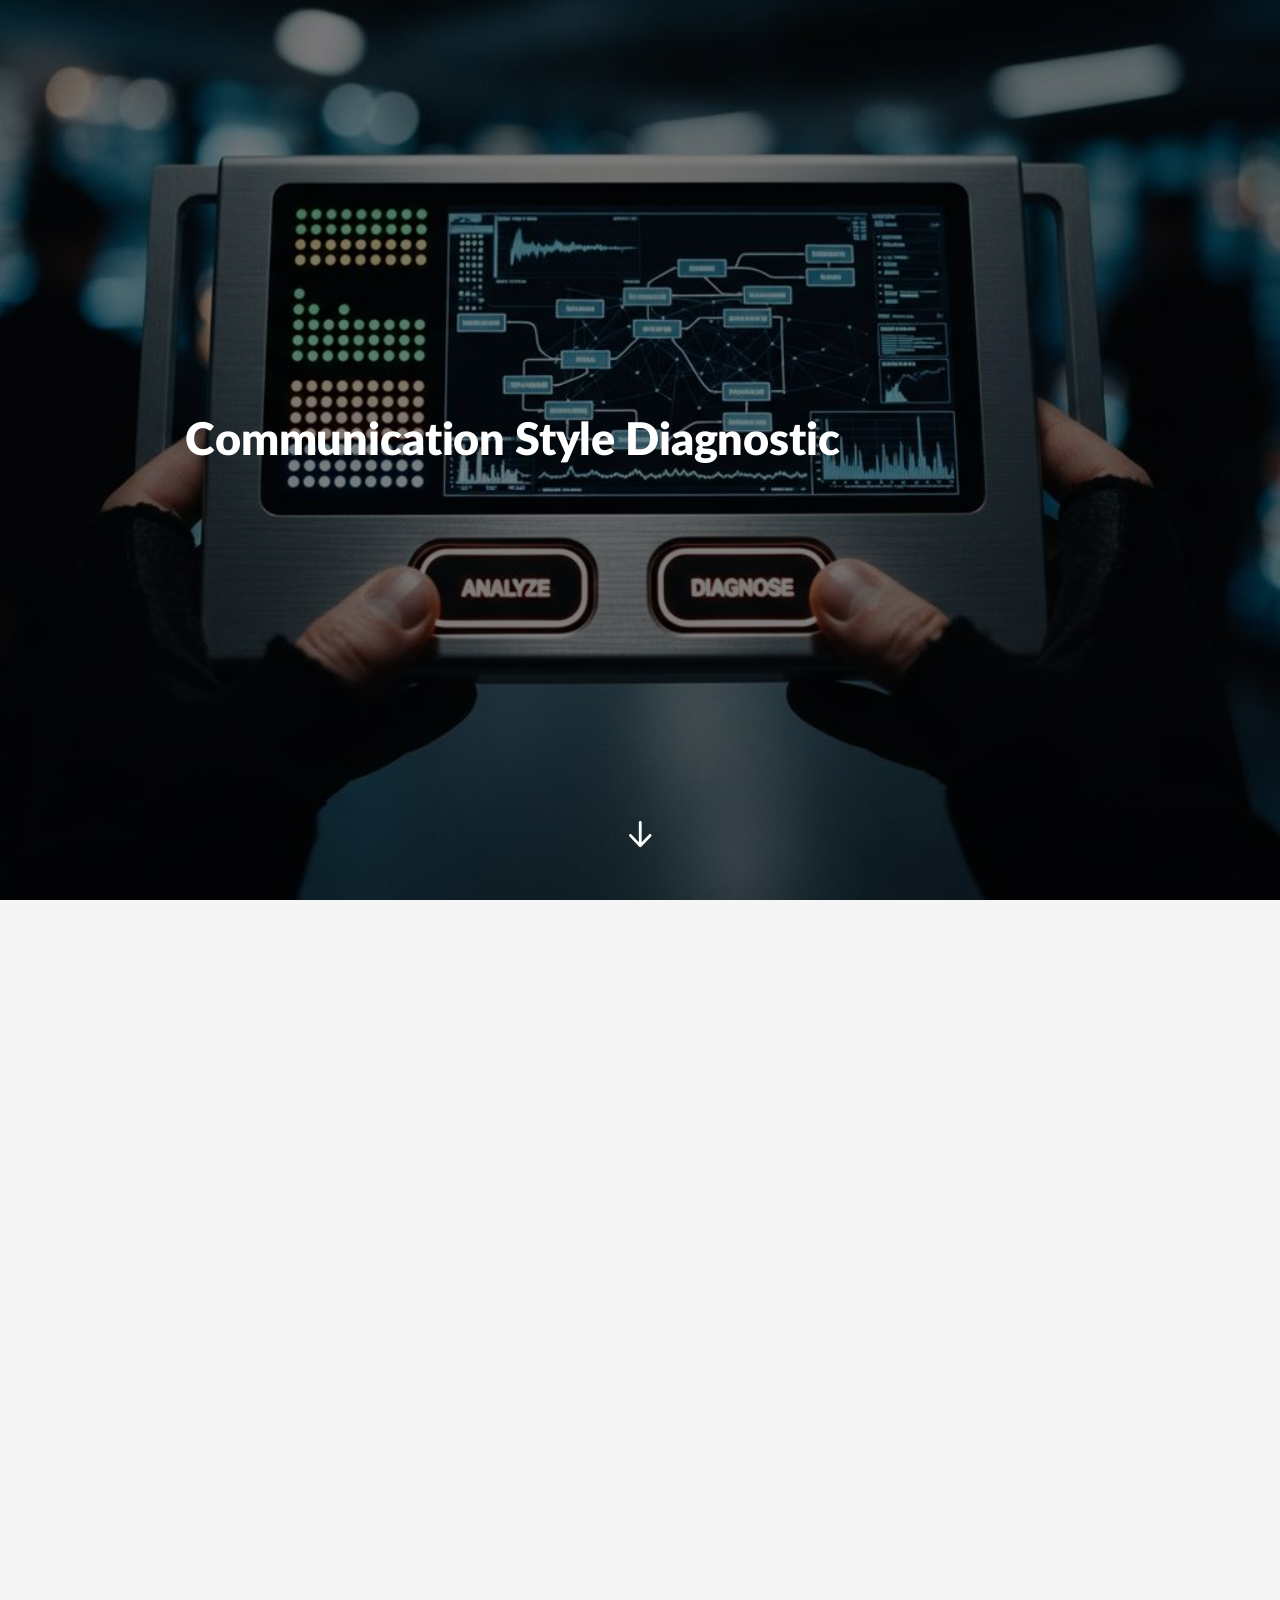
<file: communication-style-diagnostic-raw-yS9bODZa/content/index.html>
<!doctype html>
<!-- 
course package version: yS9bODZa
rise_frontend sha: ac61e7a56b60de268544cd7c99642d39723c87a3
learn_distribution_frontend sha: 8a8a6cee69a9743f406a7663b1db43ea83a99f01
mondrian sha: 8268e5a0a3526156a09833883d09899247fde64d
sandbox sha: 38e0c7bca6fd6bed198d58039339932c1fb4afbe
 -->
<html lang="en">
  <head>
    <meta charset="utf-8">
    <meta name="viewport" content="width=device-width,initial-scale=1">
    <title>Communication Style Diagnostic</title>
    
      <link rel="stylesheet" href="lib/sandbox/4adfab46.css">
    
    <script type="application/json" id="__CONFIG__">
      {"remoteManifest":{"learn_distribution_frontend":{".js":["learn_dist/entry.js"]},"mondrian":{".js":["mondrian/entry.js"]}},"assetTargetPrefixes":{"media":"assets","font":"lib/fonts"}}
    </script>
    
    <script src="lib/dist/4215d215.js"></script>
  </head>
  <body>
    <div id="app"></div>
    
      <script src="lib/rise/7c32ed57.js"></script>
    
      <script src="lib/sandbox/c77685df.js"></script>
    
  </body>
</html>
</file>
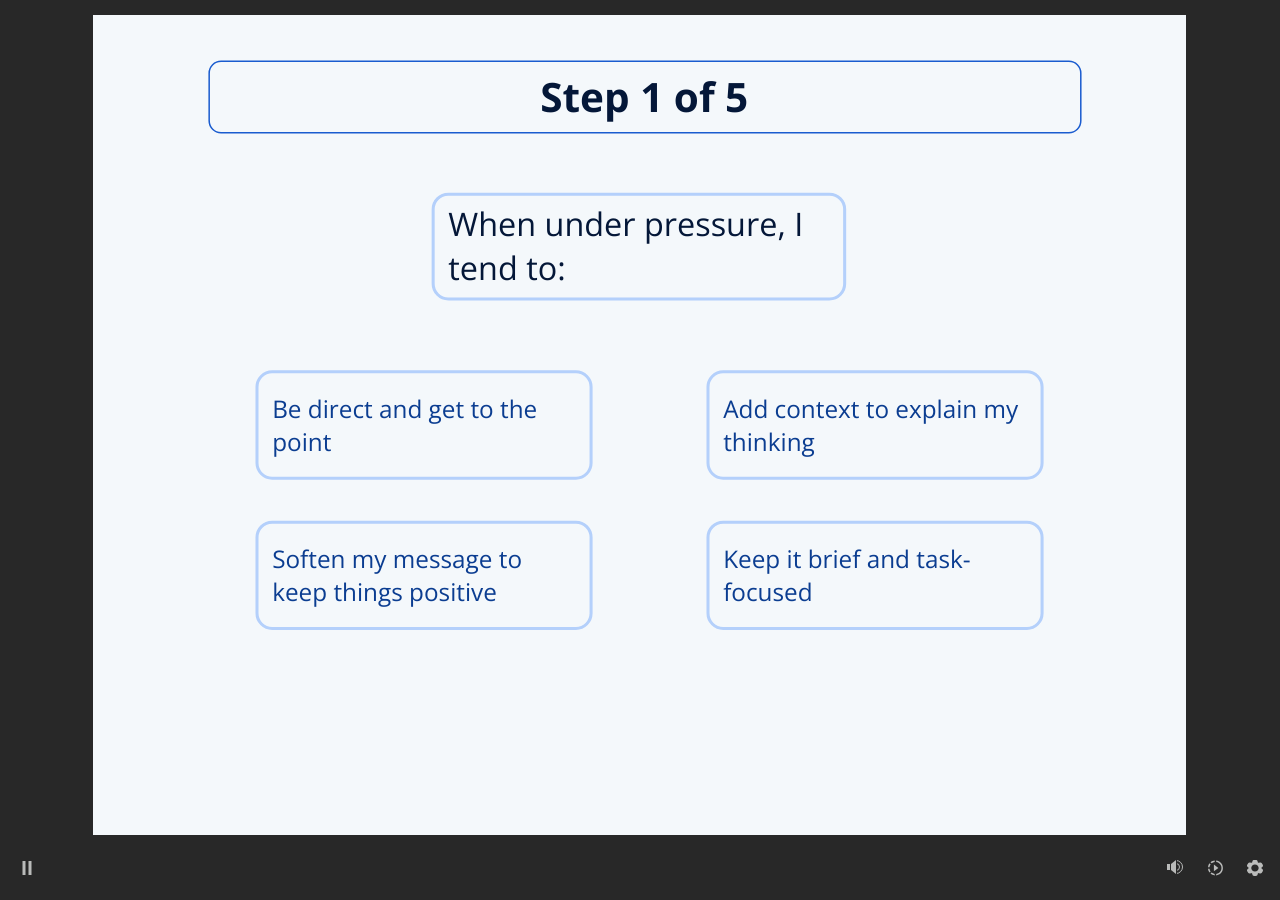
<file: communication-style-diagnostic-raw-yS9bODZa/content/assets/baDyZ78Y0yb5wn21/story.html>
﻿<!doctype html>
<html lang="en-US">
<head>
  <meta charset="utf-8">
  <!-- Created using Storyline 360 x64 - http://www.articulate.com  -->
  <!-- version: 3.114.36620.0 -->
  <title>Communication style diagnostic</title>
  <meta http-equiv="x-ua-compatible" content="IE=edge"/>
  <meta name="viewport" content="width=device-width,initial-scale=1,user-scalable=no,shrink-to-fit=no,minimal-ui"/>
  <meta name="apple-mobile-web-app-capable" content="yes"/>
  <style>
    html, body { height: 100%; padding: 0; margin: 0 }
    #app { height: 100%; width: 100%; }
  </style>

  <script>
    window.DS = {};
    window.globals = {
      DATA_PATH_BASE: '',
      HAS_FRAME: true,
      HAS_SLIDE: true,

      lmsPresent: false,
      tinCanPresent: false,
      cmi5Present: false,
      aoSupport: false,
      scale: 'Scaled',
      captureRc: false,
      browserSize: 'optimal',
      bgColor: '#282828',
      features: 'DropInBase,JsInteractions,PlayerMemoryEnhancements,PlayerSizeOption,SlideLevelScale',
      themeName: 'unified',
      preloaderColor: '#FFFFFF',
      suppressAnalytics: false,
      productChannel: 'stable',
      publishSource: 'storyline',
      aid: 'aid|2a4379c8-9fc9-593c-ba74-523e52671e16',
      cid: 'bb085761-78a8-43b9-b877-468a92439485',
      playerVersion: '3.114.36620.0',
      publishTimestamp: '2026-04-23T20:52:28.9666991Z',
      maxIosVideoElements: 10,
      connectionSettings: { message: 'You%20are%20offline.%20Trying%20to%20reconnect...', useDarkTheme: false, mode: 'disabled' },
      hasFeature: function(feature) {
        return this.features.split(',').includes(feature);
      },
      
      parseParams: function(qs) {
        if (window.globals.parsedParams != null) {
          return window.globals.parsedParams;
        }
        qs = (qs || window.location.search.substr(1)).split('+').join(' ');
        var params = {},
            tokens,
            re = /[?&]?([^=]+)=([^&]*)/g;

        while (tokens = re.exec(qs)) {
          params[decodeURIComponent(tokens[1]).trim()] =
            decodeURIComponent(tokens[2]).trim();
        }
        window.globals.parsedParams = params;
        return params;
      }

    };

    if (window.flagsUnderTest != null) {
      window.globals.features = window.flagsUnderTest.reduce((accum, feature) => {
        if (!accum.includes(feature)) {
          accum.push(feature);
        }
        return accum;
      }, window.globals.features.split(',')).join();
    }
  </script>
  <script>
    var isIe11 = ('ActiveXObject' in window || window.MSBlobBuilder != null)
      && window.msCrypto != null && !window.ActiveXObject;
    if (isIe11) {
      window.globals.unsupportedBrowser = true;
      document.write(atob('[base64]'));
    }
  </script>

  <script>
    if (window.globals.hasFeature('Localization')) {
      
      
    }
  </script>

  
  <script src='lms/scormdriver.js' type=text/javascript></script>
  <script>window.THREE = { };</script>
  
<meta name="robots" content="noindex, nofollow"></head>
<body style="background: #282828" class="cs-HTML theme-unified">
  <script id="360-player-interface" type="text/javascript" src="../../lib/player-interface.js"></script>
  <script>!function(){var e,i=/iPhone/i,o=/iPod/i,n=/iPad/i,t=/\biOS-universal(?:.+)Mac\b/i,r=/\bAndroid(?:.+)Mobile\b/i,a=/Android/i,d=/(?:SD4930UR|\bSilk(?:.+)Mobile\b)/i,p=/Silk/i,l=/Windows Phone/i,u=/\bWindows(?:.+)ARM\b/i,b=/BlackBerry/i,s=/BB10/i,c=/Opera Mini/i,f=/\b(CriOS|Chrome)(?:.+)Mobile/i,h=/Mobile(?:.+)Firefox\b/i,v=function(e){return void 0!==e&&"MacIntel"===e.platform&&"number"==typeof e.maxTouchPoints&&e.maxTouchPoints>1&&"undefined"==typeof MSStream};e=function(e){var m={userAgent:"",platform:"",maxTouchPoints:0};e||"undefined"==typeof navigator?"string"==typeof e?m.userAgent=e:e&&e.userAgent&&(m={userAgent:e.userAgent,platform:e.platform,maxTouchPoints:e.maxTouchPoints||0}):m={userAgent:navigator.userAgent,platform:navigator.platform,maxTouchPoints:navigator.maxTouchPoints||0};var g=m.userAgent,y=g.split("[FBAN");void 0!==y[1]&&(g=y[0]),void 0!==(y=g.split("Twitter"))[1]&&(g=y[0]);var A=function(e){return function(i){return i.test(e)}}(g),w={apple:{phone:A(i)&&!A(l),ipod:A(o),tablet:!A(i)&&(A(n)||v(m))&&!A(l),universal:A(t),device:(A(i)||A(o)||A(n)||A(t)||v(m))&&!A(l)},amazon:{phone:A(d),tablet:!A(d)&&A(p),device:A(d)||A(p)},android:{phone:!A(l)&&A(d)||!A(l)&&A(r),tablet:!A(l)&&!A(d)&&!A(r)&&(A(p)||A(a)),device:!A(l)&&(A(d)||A(p)||A(r)||A(a))||A(/\bokhttp\b/i)},windows:{phone:A(l),tablet:A(u),device:A(l)||A(u)},other:{blackberry:A(b),blackberry10:A(s),opera:A(c),firefox:A(h),chrome:A(f),device:A(b)||A(s)||A(c)||A(h)||A(f)},any:!1,phone:!1,tablet:!1};return w.any=w.apple.device||w.android.device||w.windows.device||w.other.device,w.phone=w.apple.phone||w.android.phone||w.windows.phone,w.tablet=w.apple.tablet||w.android.tablet||w.windows.tablet,w}(),"object"==typeof exports&&"undefined"!=typeof module?module.exports=e:"function"==typeof define&&define.amd?define((function(){return e})):this.isMobile=e}();
    window.isMobile.apple.tablet = window.isMobile.apple.tablet ||
      (navigator.platform === 'MacIntel' && navigator.maxTouchPoints > 1);
    window.isMobile.apple.device = window.isMobile.apple.device || window.isMobile.apple.tablet;
    window.isMobile.tablet = window.isMobile.tablet || window.isMobile.apple.tablet;
    window.isMobile.any = window.isMobile.any || window.isMobile.apple.tablet;
  </script>

  <div id="focus-sink" tabindex="-1"></div>

  <div id="preso"></div>
  <script>
    (function() {

      var classTypes = [ 'desktop', 'mobile', 'phone', 'tablet' ];

      var addDeviceClasses = function(prefix, testObj) {
        var curr, i;
        for (i = 0; i < classTypes.length; i++) {
          curr = classTypes[i];
          if (testObj[curr]) {
            document.body.classList.add(prefix + curr);
          }
        }
      };

      var params = window.globals.parseParams(),
          isDevicePreview = params.devicepreview === '1',
          isPhoneOverride = params.deviceType === 'phone' || (isDevicePreview && params.phone == '1'),
          isTabletOverride = (params.deviceType === 'tablet' || isDevicePreview) && !isPhoneOverride,
          isMobileOverride = isPhoneOverride || isTabletOverride;

      var deviceView = {
        desktop: !window.isMobile.any && !isMobileOverride,
        mobile: window.isMobile.any || isMobileOverride,
        phone: isPhoneOverride || (window.isMobile.phone && !isTabletOverride),
        tablet: isTabletOverride || window.isMobile.tablet
      };

      window.globals.deviceView = deviceView;
      window.isMobile.desktop = !window.isMobile.any;
      window.isMobile.mobile = window.isMobile.any;

      addDeviceClasses('view-', deviceView);

    })();
  </script>
  
  <script src='story_content/triggers.js' type=text/javascript></script>
<script src='story_content/user.js' type=text/javascript></script>
  <div class="slide-loader"></div>

  <script>
    var doc = document, loader = doc.body.querySelector('.slide-loader'); [ 1, 2, 3 ].forEach(function(n) { var d = doc.createElement('div'); d.style.backgroundColor = window.globals.preloaderColor; d.classList.add('mobile-loader-dot'); d.classList.add('dot' + n); loader.appendChild(d); });
  </script>

  <div class="mobile-load-title-overlay" style="display: none">
    <div class="mobile-load-title">Communication style diagnostic</div>
  </div>

  <div class="mobile-chrome-warning"></div>

  
<style>
  .warn-connection-dialog {
    display: none;
    background: transparent;
    pointer-events: all;
    position: fixed;
    left: 0;
    top: 0;
    width: 100%;
    height: 100%;
    z-index: 999;
  }

  .warn-connection-content {
    pointer-events: all;
    border-radius: 4px;
    background: white;
    border: 1px solid #E7E7E7;
    color: #333333;
    box-shadow: 0 2px 4px rgba(0, 0, 0, 0.25);
    transition: all 150ms ease-out;
    position: absolute;
    white-space: nowrap;
  }

  .view-phone.is-landscape .warn-connection-content {
    left: 23px;
    bottom: 23px;
  }

  .view-tablet.is-landscape .warn-connection-content {
    left: 50%;
    top: 20px;
    transform: translateX(-50%);
  }

  .view-mobile.is-portrait .warn-connection-content {
    transform: translate(-50%, calc(-100% - 15px));
  }

  .warn-connection-content p {
    display: inline-block;
    margin: 0 8px 0 0;
    line-height: 33px;
    font-size: 11px;
  }

  .warn-connection-content svg {
    position: relative;
    vertical-align: middle;
    margin: 0 2px 2px 8px;
  }

  .view-desktop .warn-connection-content {
    left: 1.5em;
    bottom: 1.5em;
  }

  .view-desktop .warn-connection-content p {
    font-size: 1.1em;
  }

  .is-offline .warn-connection-dialog {
    display: block;
  }

  .is-offline .cs-panel * {
    pointer-events: none !important;
  }

  .is-offline .cs-panel {
    pointer-events: all !important;
  }

  .is-offline #nav-controls * {
    pointer-events: none !important;
  }

  .is-offline #nav-controls {
    pointer-events: all !important;
  }
</style>

<div class="warn-connection-dialog" role="alertdialog" aria-modal="true" tabindex="0" aria-labelledby="warn-connection-message">
  <div class="warn-connection-content">
    <svg width="17" height="15" viewBox="0 0 17 15" xmlns="http://www.w3.org/2000/svg">
      <path fill="#8F0000" stroke="white" d="M16.07,12.98 L15.88,12.23 L9.51,1.21 C8.97,0.26,7.6,0.26,7.06,1.21 L0.69,12.23 C0.15,13.16,0.81,14.36,1.91,14.36 H14.65 C15.47,14.36,16.05,13.7,16.07,12.98 Z"/>
      <path fill="white" stroke="white" d="M8.58,5.5 C8.35,5.28,8.5,5.35,8.21,5.32 C8.09,5.35,7.97,5.49,7.96,5.67 C7.97,5.79,7.98,5.92,7.98,6.04 L7.98,6.04 C7.99,6.17,8,6.31,8.01,6.43 L8.01,6.44 C8.03,6.92,8.06,7.41,8.09,7.9 L8.09,7.9 C8.12,8.39,8.14,8.88,8.17,9.37 C8.17,9.39,8.18,9.42,8.2,9.44 C8.23,9.46,8.25,9.47,8.28,9.47 C8.31,9.47,8.34,9.46,8.35,9.44 C8.37,9.43,8.38,9.4,8.39,9.35 L8.39,9.34 C8.39,9.24,8.4,9.15,8.4,9.05 L8.4,9.05 C8.41,8.96,8.41,8.86,8.42,8.75 C8.43,8.44,8.45,8.12,8.47,7.81 L8.47,7.81 C8.49,7.49,8.51,7.18,8.53,6.87 C8.55,6.46,8.56,6.05,8.59,5.64 L8.6,5.62 C8.6,5.57,8.59,5.53,8.58,5.5 L8.21,5.32 Z"/>
      <circle fill="white" stroke="white" cx="8.3" cy="11.35" r="0.3"/>
    </svg>
    <p id="warn-connection-message">You are offline. Trying to reconnect...</p>
  </div>
</div>

<script>
  (function() {
    window.DS.connection = {
      warningShown: false,
      assets: {},
      loadingAssetGroup: false,
      retryDelay: 500
    };

    var connectionSettings = window.globals.connectionSettings || {};

    var useConnectionMessages = window.AbortController != null &&
      window.location.protocol != 'file:' &&
      connectionSettings.mode === 'normal';

    window.DS.connection.useConnectionMessages = useConnectionMessages;

    var assetCount = 0;
    var checkLoadedId;


    if (useConnectionMessages && connectionSettings != null) {
      var contentEl = document.querySelector('.warn-connection-content');
      var messageEl = contentEl.querySelector('p');

      if (connectionSettings.useDarkTheme) {
        contentEl.style.borderColor = '#BABBBA';
        contentEl.style.backgroundColor = '#282828';
        contentEl.style.color = '#FFFFFF';
      }

      if (connectionSettings.message != null) {
        messageEl.textContent = window.decodeURIComponent(connectionSettings.message);
      }
    }

    function checkAssetsReady() {
      for (var i in DS.connection.assets) {
        if (!DS.connection.assets[i].success) {
          return false;
        }
      }
      return true;
    }

    function stopAssetGroup() {
      if (!useConnectionMessages) { return; }

      assetCount = 0;

      DS.connection.oldAssetGroup = DS.connection.assets;
      DS.connection.assets = {};
      DS.connection.loadingAssetGroup = false;
      clearInterval(checkLoadedId);
    }

    function startAssetGroup() {
      if (!useConnectionMessages) { return; }
      var ticks = 0;
      clearInterval(checkLoadedId);
      checkLoadedId = setInterval(function() {
        var loaded = 0;
        if (assetCount === 0 && loaded === 0) {
          clearInterval(checkLoadedId);
          return;
        }

        for (var i in DS.connection.assets) {
          if (DS.connection.assets[i].success) {
            loaded++;
          }
        }

        if (assetCount === loaded && checkAssetsReady()) {
          for (var i in DS.connection.assets) {
            if (DS.connection.assets[i].action) {
              DS.connection.assets[i].action();
            }
          }
          hideWarning();
          stopAssetGroup();
        }
      }, 100)
    }

    function requiredAsset(url, action, retry, type) {
      if (!useConnectionMessages) { return; }
      if (DS.connection.assets[url]) { return; }

      DS.connection.assets[url] = {
        success: false, action: action, retry: retry, type: type
      };
      assetCount = Object.keys(DS.connection.assets).length;
      if (!DS.connection.loadingAssetGroup) {
        startAssetGroup();
      }
      DS.connection.loadingAssetGroup = true;
    }

    function assetLoaded(url) {
      if (!useConnectionMessages) { return; }
      if (DS.connection.assets[url]) {
        DS.connection.assets[url].success = true;
      }
    }

    function assetFailed(url) {
      if (!useConnectionMessages) { return; }
      if (!DS.connection.assets[url]) {
        if (/\.js$/.test(url) && url.indexOf('transcripts') === -1) {
          setTimeout(function() {
            if (DS.connection.lastSlideLoaded != null) {
              DS.connection.lastSlideLoaded();
            }
          }, DS.connection.retryDelay);
        }
        return;
      }
      if (!DS.connection.warningShown) { showWarning(); }
      if (DS.connection.assets[url].retry) {
        setTimeout(function() {
          if (!DS.connection.assets[url].success) {
            DS.connection.assets[url].retry()
          }
        }, DS.connection.retryDelay);
      }
    }

    function hideWarning() {
      document.body.classList.remove('is-offline');
      DS.connection.warningShown = false;
      enableKeys();
    }
    DS.connection.hideWarning = hideWarning

    function showWarning(btn) {
      document.body.classList.add('is-offline')
      DS.connection.warningShown = true;
      updateWarningPosition();
      disableKeys();
    }

    function updateWarningPosition() {
      if (!DS.connection.warningShown) {
        return;
      }

      var isPortrait = document.body.classList.contains('is-portrait');
      var isMobile = document.body.classList.contains('view-mobile');
      var warningEl = document.querySelector('.warn-connection-content');

      if (isPortrait && isMobile) {
        var slide = document.querySelector('.primary-slide');
        var slideRect = slide != null
          ? slide.getBoundingClientRect()
          : { top: window.innerHeight, left: 0, width: window.innerWidth };

        warningEl.style.top = `${slideRect.top}px`
        warningEl.style.left = `${slideRect.left + slideRect.width / 2}px`
      } else {
        warningEl.style.top = null;
        warningEl.style.left = null;
      }

      window.requestAnimationFrame(updateWarningPosition);
    }

    function onDisableKeyDown(e) {
      e.preventDefault();
      e.stopImmediatePropagation();
    }

    function onDisableKeyUp(e) {
      e.preventDefault();
      e.stopImmediatePropagation();
    }

    var accStyle = document.createElement('style');
    var warnDialogEl = document.querySelector('.warn-connection-dialog');

    function disableKeys() {
      if (DS.views && DS.views.nsStack && DS.views.nsStack.length === 1) {
        DS.views.nsStack[0].tabReachable = false
        DS.views.nsStack[0].updateTabIndex(true);
      }

      accStyle.innerHTML = '.acc-shadow-dom { display: none; }';
      document.body.appendChild(accStyle);

      warnDialogEl.parentNode.append(warnDialogEl);
      warnDialogEl.focus();
    }

    function enableKeys() {
      accStyle.remove();
      if (DS.views && DS.views.nsStack && DS.views.nsStack.length === 1 && DS.views.nsStack[0].name === '_frame') {
        DS.views.nsStack[0].tabReachable = true;
        DS.views.nsStack[0].updateTabIndex();
      }
    }

    // these will all be noops if the feature flag isn't set in
    // the data and `window.globals.features`
    DS.connection.requiredAsset = requiredAsset;
    DS.connection.assetLoaded = assetLoaded;
    DS.connection.assetFailed = assetFailed;
    DS.connection.stopAssetGroup = stopAssetGroup;
    DS.connection.startAssetGroup = startAssetGroup;
  })();
</script>


  <script>
    
    if (window.autoSpider && window.vInterfaceObject) {
      document.querySelector('.mobile-load-title-overlay').style.display = 'none';
    }
  </script>

  

  <link rel="stylesheet" href="html5/data/css/output.min.css" data-noprefix/>
</body>
<script src="html5/lib/scripts/bootstrapper.min.js"></script>
</html>
</file>
<file: communication-style-diagnostic-raw-yS9bODZa/content/lib/sandbox/4adfab46.css>
html,
body {
  height: 100%;
  margin: 0;
  padding: 0;
}

iframe {
  border: none;
  display: block;
  height: 100%;
  width: 100%;
}
</file>
<file: communication-style-diagnostic-raw-yS9bODZa/content/assets/baDyZ78Y0yb5wn21/html5/data/css/output.min.css>
@font-face {
  font-family: 'Lato Charset1_ 5Zd97WF5BFD12C50';
  src: url('[data-uri]');
  font-style: normal;
  font-weight: normal;
}
@font-face {
  font-family: 'Open SansBold CharsBold17B6439E';
  src: url('[data-uri]');
  font-style: normal;
  font-weight: normal;
}
@font-face {
  font-family: 'Open Sans Charset1_ 67e5150260F';
  src: url('[data-uri]');
  font-style: normal;
  font-weight: normal;
}
@font-face {
  font-family: 'MS PGothicBold CharBoldC5919409';
  src: url('[data-uri]');
  font-style: normal;
  font-weight: normal;
}
@font-face {
  font-family: 'Open Sans Charset0_v9TY33EDE6F2';
  src: url('[data-uri]');
  font-style: normal;
  font-weight: normal;
}
@font-face {
  font-family: 'Open SansBold CharsBoldE47A47C6';
  src: url('[data-uri]');
  font-style: normal;
  font-weight: normal;
}
@font-face {
  font-family: 'MS PGothicBold CharBold4B938FAA';
  src: url('[data-uri]');
  font-style: normal;
  font-weight: normal;
}
@font-face {
  font-family: 'Arial Charset0_v8wz5YMo9EE9FF07';
  src: url('[data-uri]');
  font-style: normal;
  font-weight: normal;
}
.cs-HTML {
  background: rgba(40, 40, 40, 1);
}
.cs-npnxnanbnsnfns00010000101 .cs-infopanel  {
  box-shadow: 0 1px 0 rgba(0, 0, 0, 0);
  background: rgba(255, 255, 255, 1);
}
.cs-npnxnanbnsnfns00010000101 .cs-infopanel .cs-link {
  color: rgba(186, 187, 186, 1);
}
.cs-npnxnanbnsnfns00010000101 .cs-infopanel .cs-link:hover {
  color: rgba(255, 255, 255, 1);
}
.cs-npnxnanbnsnfns00010000101 .cs-infopanel .cs-name {
  color: rgba(68, 68, 68, 1);
}
.cs-npnxnanbnsnfns00010000101 .cs-infopanel .cs-title {
  color: rgba(153, 153, 153, 1);
}
.cs-npnxnanbnsnfns00010000101 .cs-infopanelpopup  {
  box-shadow: 0 1px 0 rgba(0, 0, 0, 0);
  background: rgba(0, 0, 0, 0);
}
.cs-npnxnanbnsnfns00010000101 .cs-infopanelpopup .cs-link {
  color: rgba(255, 0, 0, 1);
}
.cs-npnxnanbnsnfns00010000101 .cs-infopanelpopup .cs-link:hover {
  color: rgba(255, 255, 255, 1);
}
.cs-npnxnanbnsnfns00010000101 .cs-infopanelpopup .cs-name {
  color: rgba(255, 255, 255, 1);
}
.cs-npnxnanbnsnfns00010000101 .cs-infopanelpopup .cs-bio {
  color: rgba(186, 187, 186, 1);
}
.cs-npnxnanbnsnfns00010000101 .cs-timer  {
  color: rgba(186, 187, 186, 1);
}
.cs-npnxnanbnsnfns00010000101 .cs-duration stop:first-child {
  stop-color: rgba(60, 60, 60, 1);
}
.cs-npnxnanbnsnfns00010000101 .cs-duration stop:last-child {
  stop-color: rgba(60, 60, 60, 1);
}
.cs-npnxnanbnsnfns00010000101 .cs-elapsed stop:first-child {
  stop-color: rgba(254, 227, 71, 1);
}
.cs-npnxnanbnsnfns00010000101 .cs-elapsed stop:last-child {
  stop-color: rgba(254, 227, 71, 1);
}
.cs-npnxnanbnsnfns00010000101 .cs-timer .cs-pie .cs-innerstroke {
  stroke: rgba(199, 199, 199, 1);
}
.cs-npnxnanbnsnfns00010000101 .cs-timer .cs-pie .cs-innerborder {
  stroke: rgba(255, 255, 255, 1);
}
.cs-npnxnanbnsnfns00010000101 .cs-window  {
  box-shadow: 0 8px 5px rgba(0, 0, 0, 0.2);
  border-color: rgba(49, 99, 0, 0);
  background: rgba(33, 33, 33, 1);
  color: rgba(248, 248, 248, 1);
}
.cs-npnxnanbnsnfns00010000101 .cs-window .cs-diva {
  border-color: rgba(78, 78, 78, 1);
}
.cs-npnxnanbnsnfns00010000101 .cs-window .cs-divb {
  border-color: rgba(78, 78, 78, 0);
}
.cs-npnxnanbnsnfns00010000101 .cs-editor .cs-editor-slide {
  color: rgba(226, 226, 226, 1);
}
.cs-npnxnanbnsnfns00010000101 .cs-editor .cs-editor-html {
  color: rgba(186, 187, 186, 1);
}
.cs-npnxnanbnsnfns00010000101 .cs-editor .cs-editor-button {
  text-shadow: 0 1px 0 rgba(0, 0, 0, 0);
  color: rgba(255, 255, 255, 1);
  border-color: rgba(211, 211, 211, 1);
  background: rgba(34, 34, 34, 1);
}
.cs-npnxnanbnsnfns00010000101 .cs-editor .cs-editor-button:hover {
  background: rgba(68, 68, 68, 1);
}
.cs-npnxnanbnsnfns00010000101 .cs-editor .cs-editor-button:active {
  background: rgba(68, 68, 68, 1);
}
.cs-npnxnanbnsnfns00010000101 .cs-listitem  {
  color: rgba(186, 187, 186, 1);
  border-color: none;
  border: 1px solid transparent;
}
.cs-npnxnanbnsnfns00010000101 .cs-listitem:hover {
  background: rgba(255, 255, 255, 0.06);
  border-color: rgba(108, 108, 108, 1) !important;
  border-width: 1px;
  border-radius: 2px;
  border-style: solid;
  box-sizing: border-box;
}
.cs-npnxnanbnsnfns00010000101 .cs-listitem.hover {
  background: rgba(255, 255, 255, 0.06);
  border-color: rgba(108, 108, 108, 1) !important;
  border-width: 1px;
  border-radius: 2px;
  border-style: solid;
  box-sizing: border-box;
}
.cs-npnxnanbnsnfns00010000101 .cs-glossary  {
  color: rgba(186, 187, 186, 1);
}
.cs-npnxnanbnsnfns00010000101 .cs-glossary .cs-scrolling-panel {
  background: rgba(0, 0, 0, 0);
}
.cs-npnxnanbnsnfns00010000101 .cs-glossary .cs-term.cs-selected .cs-choice-list-trigger {
  color: rgba(255, 255, 255, 1);
  background: rgba(255, 255, 255, 1);
}
.cs-npnxnanbnsnfns00010000101 .cs-glossary .cs-term.cs-selected .cs-choice-list-trigger:focus {
  color: rgba(255, 255, 255, 1);
  background: rgba(255, 255, 255, 1);
}
.cs-npnxnanbnsnfns00010000101 .cs-glossary .cs-term:hover .cs-choice-list-trigger {
  background: rgba(186, 187, 186, 1);
}
.cs-npnxnanbnsnfns00010000101 .cs-glossary .cs-term.hover .cs-choice-list-trigger {
  background: rgba(186, 187, 186, 1);
}
.cs-npnxnanbnsnfns00010000101 .cs-glossary .cs-term .cs-choice-list-trigger:focus {
  background: rgba(186, 187, 186, 1);
}
.cs-npnxnanbnsnfns00010000101 .cs-glossary .cs-diva {
  border-color: rgba(0, 0, 0, 0);
}
.cs-npnxnanbnsnfns00010000101 .cs-glossary .cs-divb {
  border-color: rgba(0, 0, 0, 0);
}
.cs-npnxnanbnsnfns00010000101 .cs-glossary .cs-divc {
  border-color: rgba(0, 0, 0, 0);
}
.cs-npnxnanbnsnfns00010000101 .cs-glossary .cs-heading {
  color: rgba(248, 248, 248, 1);
  font-weight: 700;
}
.note-content p span {
  color: rgba(186, 187, 186, 1);
  line-height: 1.4em;
  font-size: 103.769%;
}
.cs-npnxnanbnsnfns00010000101 .cs-resource .cs-separator {
  border-color: rgba(0, 0, 0, 0);
}
.cs-npnxnanbnsnfns00010000101 .cs-outline  {
  color: rgba(45, 45, 45, 1);
}
.cs-npnxnanbnsnfns00010000101 .cs-outline .cs-diva {
  border-color: rgba(0, 0, 0, 0);
}
.cs-npnxnanbnsnfns00010000101 .cs-outline .cs-divb {
  border-color: rgba(0, 0, 0, 0);
}
.cs-npnxnanbnsnfns00010000101 .cs-outline .cs-divc {
  border-color: rgba(0, 0, 0, 0);
}
.cs-npnxnanbnsnfns00010000101 .cs-outline .cs-search-filter:hover {
  color: rgba(0, 0, 0, 0);
}
.cs-npnxnanbnsnfns00010000101 .cs-outline .cs-search-filter.hover {
  color: rgba(0, 0, 0, 0);
}
.cs-npnxnanbnsnfns00010000101 .cs-transcript  {
  color: rgba(255, 255, 255, 1);
}
.cs-npnxnanbnsnfns00010000101 .cs-transcript .cs-div {
  border-color: rgba(0, 0, 0, 0);
}
.cs-npnxnanbnsnfns00010000101 .cs-tabs:not(.topmenu-item) {
  color: rgba(248, 248, 248, 1);
}
.cs-npnxnanbnsnfns00010000101 .cs-tabs .cs-inner-button:not(.topmenu-item) {
  text-shadow: 0 1px 0 rgba(0, 0, 0, 0);
}
.cs-npnxnanbnsnfns00010000101 .cs-tabs:hover:not(.topmenu-item) {
  color: rgba(248, 248, 248, 1);
}
.cs-npnxnanbnsnfns00010000101 .cs-tabs.cs-selected {
  background: rgba(0, 0, 0, 0);
  color: rgba(248, 248, 248, 1);
}
.cs-npnxnanbnsnfns00010000101 .cs-seekcontrol  {
  background: rgba(0, 0, 0, 0);
  border-color: rgba(0, 0, 0, 0);
}
.cs-npnxnanbnsnfns00010000101 .cs-seekcontrol .cs-button:hover .cs-icon {
  fill: rgba(255, 255, 255, 1);
}
.cs-npnxnanbnsnfns00010000101 .cs-seekcontrol .cs-button.hover .cs-icon {
  fill: rgba(255, 255, 255, 1);
}
.cs-npnxnanbnsnfns00010000101 .cs-seekcontrol .cs-button .cs-icon-shadow {
  fill: rgba(0, 0, 0, 0);
}
.cs-npnxnanbnsnfns00010000101 .cs-seekcontrol .cs-button .cs-icon {
  fill: rgba(180, 180, 180, 1);
}
.cs-npnxnanbnsnfns00010000101 .cs-seekcontrol .cs-seek .cs-fill {
  background: rgba(255, 255, 255, 0.6);
}
.cs-npnxnanbnsnfns00010000101 .cs-seekcontrol .cs-seek {
  background: rgba(108, 108, 108, 1);
  border-color: rgba(0, 0, 0, 0);
}
.cs-npnxnanbnsnfns00010000101 .cs-searchinput .cs-input {
  color: rgba(186, 187, 186, 1);
  border-color: rgba(0, 0, 0, 0);
  background: rgba(255, 255, 255, 0.06);
}
.cs-npnxnanbnsnfns00010000101 .cs-searchinput .cs-input:focus {
  color: rgba(248, 248, 248, 1);
  background: rgba(41, 41, 41, 1);
}
.cs-npnxnanbnsnfns00010000101 .cs-searchinput .cs-input:hover {
  box-shadow: inset 0 0 1px 0 rgba(69, 126, 19, 0);
}
.cs-npnxnanbnsnfns00010000101 .cs-searchinput .cs-input.hover {
  box-shadow: inset 0 0 1px 0 rgba(69, 126, 19, 0);
}
.cs-npnxnanbnsnfns00010000101 .cs-searchinput .cs-button .cs-icon {
  fill: rgba(186, 187, 186, 1);
}
.cs-npnxnanbnsnfns00010000101 .cs-searchinput .cs-button:hover {
  fill: rgba(63, 133, 0, 1);
}
.cs-npnxnanbnsnfns00010000101 .cs-searchinput .cs-button.hover {
  fill: rgba(63, 133, 0, 1);
}
.cs-npnxnanbnsnfns00010000101 .cs-menu  {
  box-shadow: 0 1px 0 rgba(0, 0, 0, 0);
  background: rgba(33, 33, 33, 1);
}
.cs-npnxnanbnsnfns00010000101 .cs-topmenu-item.active .cs-tab {
  background: rgba(33, 33, 33, 1);
}
.cs-npnxnanbnsnfns00010000101 .cs-logo  {
  box-shadow: 0 1px 0 rgba(37, 75, 0, 1);
  background: rgba(255, 255, 255, 0);
}
.cs-npnxnanbnsnfns00010000101 .cs-checkbox  {
  color: rgba(255, 255, 255, 1);
}
.cs-npnxnanbnsnfns00010000101 .cs-checkbox:hover {
  border-color: rgba(175, 221, 130, 1);
}
.cs-npnxnanbnsnfns00010000101 .cs-checkbox.hover {
  border-color: rgba(175, 221, 130, 1);
}
.cs-npnxnanbnsnfns00010000101 .cs-checkbox .cs-box {
  color: rgba(255, 255, 255, 1);
  border-color: rgba(42, 83, 0, 1);
}
.cs-npnxnanbnsnfns00010000101 .cs-checkbox .cs-box:checked::after {
  color: rgba(43, 196, 0, 1);
}
.cs-npnxnanbnsnfns00010000101 .cs-button  {
  text-shadow: 0 1px 0 rgba(0, 0, 0, 0);
  color: rgba(186, 187, 186, 1);
  border-color: rgba(0, 0, 0, 0);
  background: rgba(0, 0, 0, 0);
  box-shadow: 0 1px 0 rgba(0, 0, 0, 0);
}
.cs-npnxnanbnsnfns00010000101 .cs-button .cs-icon {
  fill: rgba(186, 187, 186, 1);
}
.cs-npnxnanbnsnfns00010000101 .cs-button .cs-icon-shadow {
  fill: rgba(0, 0, 0, 0);
}
.cs-npnxnanbnsnfns00010000101 .cs-button:hover {
  background: rgba(248, 248, 248, 1);
}
.cs-npnxnanbnsnfns00010000101 .cs-button.hover {
  background: rgba(248, 248, 248, 1);
}
.cs-npnxnanbnsnfns00010000101 .cs-button:active {
  background: rgba(0, 0, 0, 0);
}
.cs-npnxnanbnsnfns00010000101 .cs-button.cs-disabled:hover {
  background: rgba(0, 0, 0, 0);
}
.cs-npnxnanbnsnfns00010000101 .cs-button.cs-disabled.hover {
  background: rgba(0, 0, 0, 0);
}
.cs-npnxnanbnsnfns00010000101 .cs-button.cs-disabled:active {
  background: rgba(0, 0, 0, 0);
}
.cs-npnxnanbnsnfns00010000101 .cs-button.cs-volume:hover {
  background: rgba(0, 0, 0, 0);
}
.cs-npnxnanbnsnfns00010000101 .cs-button.cs-volume.hover {
  background: rgba(0, 0, 0, 0);
}
.cs-npnxnanbnsnfns00010000101 .cs-button.cs-volume:active {
  background: rgba(0, 0, 0, 0);
}
.cs-npnxnanbnsnfns00010000101.cs-base  {
  color: rgba(186, 187, 186, 1);
  border-color: rgba(40, 40, 40, 1);
  background: rgba(40, 40, 40, 1);
}
.cs-npnxnanbnsnfns00010000101.cs-base .cs-separator .cs-diva {
  background: rgba(69, 69, 69, 1);
}
.cs-npnxnanbnsnfns00010000101.cs-base .cs-separator .cs-divb {
  background: rgba(0, 0, 0, 0);
}
.cs-npnxnanbnsnfns00010000101.cs-base .cs-topmenu-item.active .cs-tab {
  border-color: rgba(69, 69, 69, 1);
}
.cs-npnxnanbnsnfns00010000101.cs-base .cs-topmenu-item.active .cs-panel {
  border-color: rgba(69, 69, 69, 1);
}
.cs-npnxnanbnsnfns00010000101.cs-base .cs-left {
  background: rgba(33, 33, 33, 1);
}
.cs-npnxnanbnsnfns00010000101.cs-base .cs-area-primary .cs-slide-container {
  background: rgba(40, 40, 40, 1);
}
.cs-npnxnanbnsnfns00010000101.cs-base.cs-custom-theme .cs-brandhighlight-bg {
  background: rgba(79, 189, 244, 1) !important;
}
.cs-npnxnanbnsnfns00010000101.cs-base.cs-custom-theme .cs-brandhighlight-secondary-bg {
  background: rgba(255, 255, 255, 1) !important;
}
.cs-npnxnanbnsnfns00010000101.cs-base.cs-custom-theme .cs-brandhighlight-border {
  border-color: rgba(79, 189, 244, 1) !important;
}
.cs-npnxnanbnsnfns00010000101.cs-base.cs-custom-theme .cs-brandhighlight-text {
  color: rgba(79, 189, 244, 1) !important;
}
.cs-npnxnanbnsnfns00010000101.cs-base.cs-custom-theme .cs-brandhighlight-fill {
  fill: rgba(79, 189, 244, 1) !important;
}
.cs-npnxnanbnsnfns00010000101.cs-base.cs-custom-theme .cs-listitem.cs-selected {
  background-color: rgba(255, 255, 255, 0.06) !important;
}
.cs-npnxnanbnsnfns00010000101 .cs-volume::-moz-range-thumb {
  border-color: rgba(43, 85, 0, 1);
  box-shadow: inset 0 0 1px 0 rgba(43, 85, 0, 1);
  background: rgba(255, 255, 255, 1);
}
.cs-npnxnanbnsnfns00010000101 .cs-volume::-ms-thumb {
  border-color: rgba(43, 85, 0, 1);
  box-shadow: inset 0 0 1px 0 rgba(43, 85, 0, 1);
  background: rgba(255, 255, 255, 1);
}
.cs-npnxnanbnsnfns00010000101 .cs-volume::-webkit-slider-thumb {
  border-color: rgba(43, 85, 0, 1);
  box-shadow: inset 0 0 1px 0 rgba(43, 85, 0, 1);
  background: rgba(255, 255, 255, 1);
}
.cs-npnxnanbnsnfns00010000101 .cs-volume::-moz-range-track {
  border-color: rgba(66, 140, 1, 1);
  background: rgba(108, 108, 108, 1);
}
.cs-npnxnanbnsnfns00010000101 .cs-volume::-ms-track {
  border-color: rgba(66, 140, 1, 1);
  background: rgba(108, 108, 108, 1);
}
.cs-npnxnanbnsnfns00010000101 .cs-volume::-webkit-slider-runnable-track {
  border-color: rgba(66, 140, 1, 1);
  background: rgba(108, 108, 108, 1);
}
body.show-focus .tab-focus-box {
  box-shadow: 0 0 0 1px rgba(255, 255, 0, 1), 0 0 0 3px rgba(0, 32, 96, 1), 0 0 5px 5px rgba(255, 255, 0, 1);
  border-color: transparent;
  outline: 2px transparent solid;
}
.skipnav {
  box-shadow: 0 0 0 1px rgba(255, 255, 0, 1), 0 0 0 3px rgba(0, 32, 96, 1), 0 0 5px 5px rgba(255, 255, 0, 1);
  border-color: transparent;
  outline: 2px transparent solid;
}
.cs-npnxnanbnsnfns00010000101 .cs-listitem:hover {
  color: none;
}
.cs-npnxnanbnsnfns00010000101 .cs-listitem.hover {
  color: none;
}
.cs-npnxnanbnsnfns00010000101 .cs-listitem.cs-viewed {
  color: #BABBBA;
}
.cs-npnxnanbnsnfns00010000101 .cs-listitem {
  color: #BABBBA;
}
.cs-npnxnanbnsnfns00010000101 .cs-listitem:hover .cs-icon-carrot * {
  fill: none;
}
.cs-npnxnanbnsnfns00010000101 .cs-listitem.hover .cs-icon-carrot * {
  fill: none;
}
.cs-npnxnanbnsnfns00010000101 .cs-listitem .cs-icon-carrot {
  color: none;
  top: calc(3px);
}
.cs-npnxnanbnsnfns00010000101 .cs-listitem .cs-icon-carrot .cs-shadow {
  color: #F8F8F8;
}
.cs-npnxnanbnsnfns00010000101 .item-collapsible .is-scene {
  color: #F8F8F8 !important;
  font-weight: 700;
}
.cs-npnxnanbnsnfns00010000101 .is-scene .cs-icon-carrot * {
  color: #F8F8F8 !important;
  font-weight: 700;
}
.cs-npnxnanbnsnfns00010000101 .is-scene:not(.outline-links-collapse) > a {
  color: #F8F8F8;
}
.cs-npnxnanbnsnfns00010000101 .is-scene:not(.outline-links-collapse) .cs-icon-carrot * {
  fill: none !important;
  color: #F8F8F8 !important;
}
.cs-npnxnanbnsnfns00010000101 .tabs, .cs-npnxnanbnsnfns00010000101 .cs-logo {
  border-bottom: 1px solid rgba(108, 108, 108, 1);
}
.cs-npnxnanbnsnfns00010000101 .area-secondary-wrapper:after {
  background-image: url('[data-uri]');
  background-size: 100%;
}
.cs-npnxnanbnsnfns00010000101 .panel-footer {
  background: #212121;
}
.cs-npnxnanbnsnfns00010000101 #outline-search {
  background: rgba(255, 255, 255, 0.06);
  border-color: rgba(108, 108, 108, 1);
  border-width: 1px;
  border-style: solid;
}
.cs-npnxnanbnsnfns00010000101 .topmenu-panel #outline-search {
  background: #545454;
}
.cs-npnxnanbnsnfns00010000101 .search-icon circle, .cs-npnxnanbnsnfns00010000101 .search-icon path {
  stroke: #BABBBA;
}
.cs-npnxnanbnsnfns00010000101 #outline-search input[type   =search] {
  color: #F8F8F8;
}
.cs-npnxnanbnsnfns00010000101 #outline-search ::-webkit-input-placeholder {
  color: #BABBBA !important;
}
.cs-npnxnanbnsnfns00010000101 #outline-search :-ms-input-placeholder {
  color: #BABBBA !important;
}
.cs-npnxnanbnsnfns00010000101 #outline-search ::-moz-placeholder {
  color: #BABBBA !important;
  opacity: 1;
}
.cs-npnxnanbnsnfns00010000101 .cs-topmenu-item.active, body:not(.is-touchable-tablet) .cs-npnxnanbnsnfns00010000101 .cs-topmenu-item:hover {
  color: #F8F8F8;
}
.cs-npnxnanbnsnfns00010000101 .cs-topmenu-item.button-tapped {
  color: #F8F8F8;
}
.cs-npnxnanbnsnfns00010000101 .cs-topmenu-item.active .cs-tab, .cs-npnxnanbnsnfns00010000101 .cs-topmenu-item .cs-tab {
  background: transparent !important;
  border: none !important;
}
.cs-npnxnanbnsnfns00010000101 .top-tabs-drop-icon div {
  background: #BABBBA;
}
.cs-npnxnanbnsnfns00010000101 .cs-panel.topmenu-panel .panel-content, .cs-npnxnanbnsnfns00010000101 .top-tabs-drop {
  background: #212121;
}
.cs-npnxnanbnsnfns00010000101 .cs-topmenu-item.active .cs-panel {
  background: #212121;
}
.cs-npnxnanbnsnfns00010000101 .cs-menu.topmenu-panel, .cs-npnxnanbnsnfns00010000101 .top-tabs-drop {
  border: 1px solid rgba(69, 69, 69, 1) !important;
  border-radius: 3px;
}
.cs-npnxnanbnsnfns00010000101 .resources .resources-list a:hover {
  background: rgba(255, 255, 255, 0.06);
}
body:not(.is-touchable-tablet) .cs-npnxnanbnsnfns00010000101 .resources .resources-list a:hover {
  background: rgba(255, 255, 255, 0.06);
}
.cs-npnxnanbnsnfns00010000101 .resources .resources-list a.hover {
  background: rgba(255, 255, 255, 0.06);
}
body:not(.is-touchable-tablet) .cs-npnxnanbnsnfns00010000101 .resources .resources-list a.hover {
  background: rgba(255, 255, 255, 0.06);
}
.cs-npnxnanbnsnfns00010000101 .resources .resources-list a.button-tapped {
  background: rgba(255, 255, 255, 0.06);
}
.cs-npnxnanbnsnfns00010000101 .cs-icon path, .cs-npnxnanbnsnfns00010000101 .cs-icon rect, .cs-npnxnanbnsnfns00010000101 .cs-icon polygon, .cs-npnxnanbnsnfns00010000101 .menu-icon-wrapper.menu-icon-wrapper-hover path {
  fill: #BABBBA;
}
.cs-npnxnanbnsnfns00010000101 .cs-icon .icon-stroke-only {
  fill: none !important;
  stroke: #BABBBA !important;
}
body:not(.is-touchable-tablet) .cs-npnxnanbnsnfns00010000101 .cs-button:hover .cs-icon path, body:not(.is-touchable-tablet) .cs-npnxnanbnsnfns00010000101 .cs-button:hover .cs-icon rect, body:not(.is-touchable-tablet) .cs-npnxnanbnsnfns00010000101 .cs-button:hover .cs-icon polygon {
  fill: #F8F8F8;
}
body:not(.is-touchable-tablet) .cs-npnxnanbnsnfns00010000101 .cs-tabs:hover .search-icon circle, body:not(.is-touchable-tablet) .cs-npnxnanbnsnfns00010000101 .cs-tabs:hover .search-icon path {
  stroke: #F8F8F8;
}
.cs-npnxnanbnsnfns00010000101 .cs-button.button-tapped .cs-icon path, .cs-npnxnanbnsnfns00010000101 .cs-button.button-tapped .cs-icon rect, .cs-npnxnanbnsnfns00010000101 .cs-button.button-tapped .cs-icon polygon {
  fill: #F8F8F8;
}
body:not(.is-touchable-tablet) .cs-npnxnanbnsnfns00010000101 .cs-button:hover .cs-icon .icon-stroke-only {
  fill: none !important;
  stroke: #F8F8F8 !important;
}
.cs-npnxnanbnsnfns00010000101 .cs-button:button-tapped .cs-icon .icon-stroke-only {
  fill: none !important;
  stroke: #F8F8F8 !important;
}
.cs-npnxnanbnsnfns00010000101 .menu-icon-wrapper.menu-icon-wrapper-hover svg path {
  fill: #F8F8F8;
}
.floating-sidebar:not(.sidebar-closed) .cs-npnxnanbnsnfns00010000101 #hamburger .menu-icon-wrapper svg path {
  fill: #BABBBA;
}
.floating-sidebar:not(.sidebar-closed) .cs-npnxnanbnsnfns00010000101 #hamburger .menu-icon-wrapper.menu-icon-wrapper-hover svg path {
  fill: #F8F8F8;
}
.cs-npnxnanbnsnfns00010000101 .volume .btn:before {
  background-image: url('[data-uri]');
}
.cs-npnxnanbnsnfns00010000101 .volume-track {
  background: #6C6C6C;
}
.cs-npnxnanbnsnfns00010000101 .volume-icon circle {
  stroke: #BABBBA;
}
.cs-npnxnanbnsnfns00010000101 .cs-settings > .settings-panel {
  background: #212121;
  border: 1px solid rgba(69, 69, 69, 1) !important;
  border-radius: 3px;
}
.cs-npnxnanbnsnfns00010000101 .cs-settings > .panel-down-arrow {
  fill: #212121;
}
.cs-npnxnanbnsnfns00010000101 .switch-toggle .border {
  stroke: #7C7C7C;
}
.cs-npnxnanbnsnfns00010000101 .switch-toggle .thumb-off .thumb {
  fill: #A2A2A2;
}
.cs-npnxnanbnsnfns00010000101 .switch-toggle .thumb-on .track {
  fill: rgba(79, 189, 244, 1);
}
.cs-npnxnanbnsnfns00010000101 .switch-toggle .thumb-off .track {
  fill: rgba(255, 255, 255, 0.1);
}
.cs-npnxnanbnsnfns00010000101 .switch-label {
  color: #BABBBA;
}
.cs-npnxnanbnsnfns00010000101 .cs-panel .scrollarea-btn:after {
  background: rgba(179, 180, 179, 0.75);
}
.scrollarea-scrollbar:hover .scrollarea-btn:after, .scrollarea-scrollbar.highlight-scrollbar .scrollarea-btn:after {
  background: rgba(179, 180, 179, 0.75);
}
.floating-sidebar .sidebar-overlay {
  background: rgba(0, 0, 0, 0.85);
}
.cs-npnxnanbnsnfns00010000101 .overlay-message {
  background: rgba(0, 0, 0, 0.85);
}
.cs-npnxnanbnsnfns00010000101 .top-ui-bg, .cs-npnxnanbnsnfns00010000101 .bottom-ui-bg, .cs-npnxnanbnsnfns00010000101 .right-ui-bg, .cs-npnxnanbnsnfns00010000101 .left-ui-bg {
  background: rgba(40, 40, 40, 0.8);
}
.cs-npnxnanbnsnfns00010000101 .circle-progress-bg {
  fill: #282828;
}
.cs-npnxnanbnsnfns00010000101 .circle-progress-well {
  fill: #6C6C6C;
}
.cs-npnxnanbnsnfns00010000101 .circle-progress-pie {
  stroke: #6C6C6C;
}
.cs-npnxnanbnsnfns00010000101 .lightbox .option-pane {
  background: rgba(40, 40, 40, 0.8);
}
.cs-npnxnanbnsnfns00010000101 .lightbox .option-pane:before {
  background: #282828;
}
.cs-npnxnanbnsnfns00010000101 .message-window {
  background: #212121;
  border: 1px solid rgba(255, 255, 255, 1) !important;
  border-radius: 3px;
}
.cs-npnxnanbnsnfns00010000101 .message-window-header p, .cs-npnxnanbnsnfns00010000101 .message-window-text {
  color: #F8F8F8;
}
.cs-npnxnanbnsnfns00010000101 .message-window-header p {
  border-bottom: 1px solid rgba(255, 255, 255, 1);
}
.cs-npnxnanbnsnfns00010000101 .message-window button.slide-object-button {
  border: 1px solid rgba(255, 255, 255, 1) !important;
}
.cs-npnxnanbnsnfns00010000101 .message-window button.slide-object-button:hover {
  background: rgba(255, 255, 255, 0.06) !important;
}
.message-window .slide-object-button tspan, .message-window .slide-object-button-text tspan {
  fill: #F8F8F8 !important;
}
body:not(.is-touchable-tablet) .cs-npnxnanbnsnfns00010000101 .cs-button:hover .text {
  color: #F8F8F8;
}
.cs-npnxnanbnsnfns00010000101 .cs-button.button-tapped .text {
  color: #F8F8F8;
}
.cs-npnxnanbnsnfns00010000101.cs-base {
  background: #282828;
}
.cs-npnxnanbnsnfns00010000101 .cs-menu {
  background: transparent;
}
.cs-npnxnanbnsnfns00010000101 .progress-bar .progress-bar-fill:after {
  background: #FFFFFF !important;
}
.cs-npnxnanbnsnfns00010000101 .volume-dot {
  background: #FFFFFF !important;
}
.fn-npnxnanbsnfns00010000101 {
  font-family: 'Lato22AB4CAF';
  -webkit-font-variant-ligatures: no-common-ligatures;
  font-variant-ligatures: no-common-ligatures;
}
.fn-pxabnsnfns00010000101 {
  font-family: 'Lato22AB4CAF';
  -webkit-font-variant-ligatures: no-common-ligatures;
  font-variant-ligatures: no-common-ligatures;
}
.fn-npxnabnsnfns00010000101 {
  font-family: 'Lato22AB4CAF';
  -webkit-font-variant-ligatures: no-common-ligatures;
  font-variant-ligatures: no-common-ligatures;
}
.fn-npnxnanbnsnfns00010000101 {
  font-family: 'Lato22AB4CAF';
  -webkit-font-variant-ligatures: no-common-ligatures;
  font-variant-ligatures: no-common-ligatures;
}
.fn-pxabnsnfns00010000100 {
  font-family: 'Lato22AB4CAF';
  -webkit-font-variant-ligatures: no-common-ligatures;
  font-variant-ligatures: no-common-ligatures;
}
@font-face {
  font-family: 'Lato22AB4CAF';
  src: url('[data-uri]');
  font-style: normal;
  font-weight: bold;
}
@font-face {
  font-family: 'Lato22AB4CAF';
  src: url('[data-uri]');
  font-style: normal;
  font-weight: normal;
}
.cs-ExternalInterfaceErrorSlide .cs-buttonOK {
  color: rgba(255, 255, 255, 1);
  border-color: rgba(211, 211, 211, 1);
  background: rgba(34, 34, 34, 1);
  text-shadow: 0 1px 0 rgba(0, 0, 0, 0);
}
.cs-ExternalInterfaceErrorSlide .cs-buttonOK .cs-html {
  color: rgba(186, 187, 186, 1);
}
.cs-ExternalInterfaceErrorSlide .cs-buttonOK .cs-slide {
  border-color: rgba(226, 226, 226, 1);
}
.cs-ExternalInterfaceErrorSlide .cs-buttonOK:hover {
  background: rgba(68, 68, 68, 1);
}
.cs-ExternalInterfaceErrorSlide .cs-buttonOK:active {
  background: rgba(68, 68, 68, 1);
}
</file>
